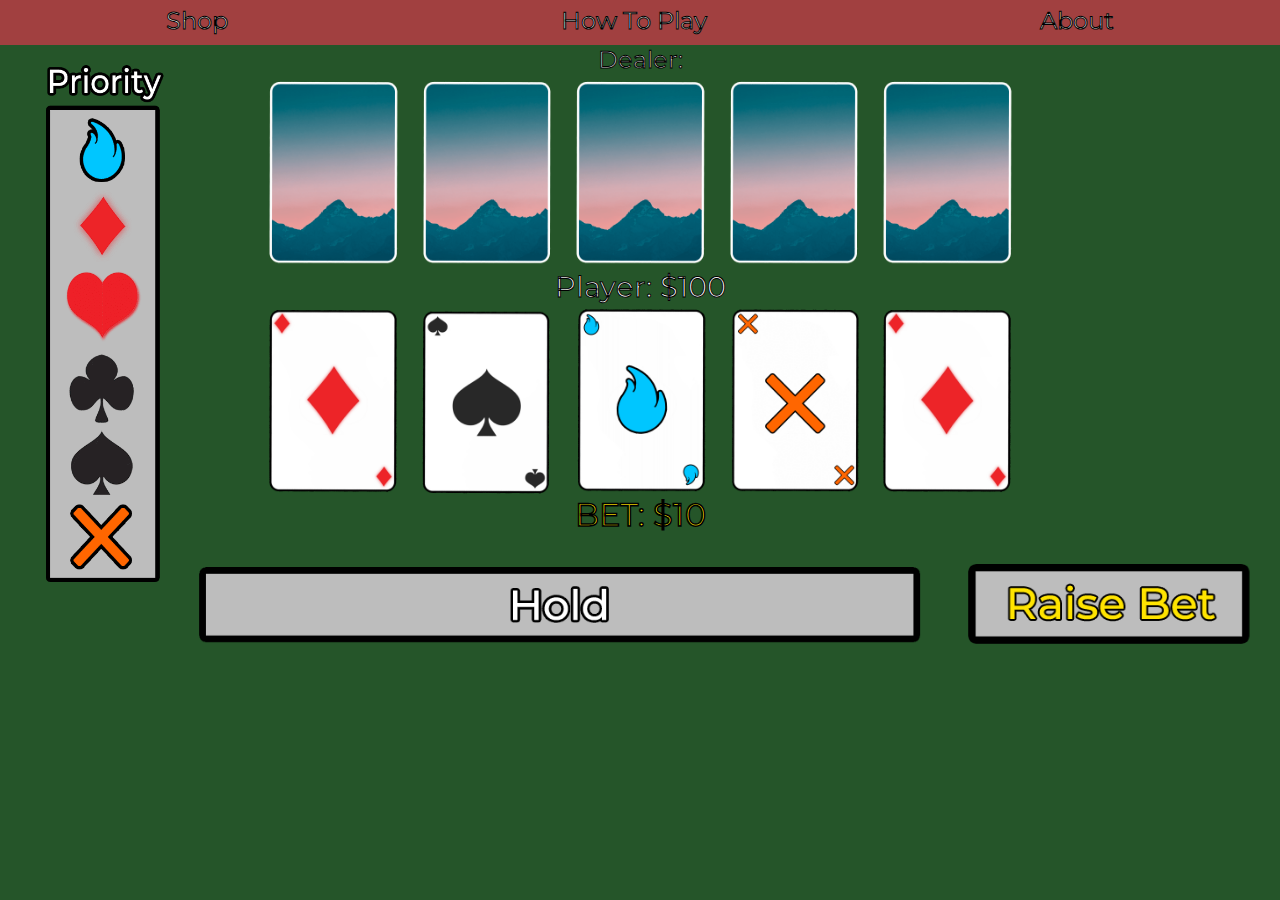
<file: index.html>
<!doctype html>

<!-- Copyright 2020, Austin Douglass, all rights reserved. -->

<html lang="en">
<head>
    <meta charset="utf-8">
    <meta name="viewport" content="width=device-width, initial-scale=1.0" />
    <meta http-equiv="X-UA-Compatible" content="ie=edge" />

    <title>Play Picture Poker</title>
    <meta name="description" content=
    "Play Picture Poker is a simplified poker game based off of a minigame on the DS. The player must beat the dealer
    by having more matches with higher priority cards. With an addition of a bet system the game has some risk involved,
    but the gameplay remains fun and addictive.">
    <meta name="author" content="Austin Douglass">

    <script src="https://ajax.googleapis.com/ajax/libs/jquery/3.5.1/jquery.min.js"></script>

    <link rel="stylesheet" href="./pokergame.css" />

    <link rel="icon" type="image/png" href="images/favicon.png" />

</head>

<style>
    img {
      width: 100%;
      height: 100%;
    }
</style>

<body>
    <header>
        <nav>
            <ul class="nav-links">
                <li><a class="nav-link" href="shop.html">Shop</a></li>
                <li><a class="nav-link" href="howtoplay.html">How To Play</a></li>
                <li><a class="nav-link" href="about.html">About</a></li>
            </ul>
        </nav>
    </header>

    <main>
        <section class='dealer' id='dealer' style='overflow:auto'>
            Dealer:
            <div id="dealercards" class="cards"> test </div>
        </section>
        <section class='player' id='player' style='overflow:auto'>
            <div id="playertext" class="ptext">Player:</div>
            <div id="playercards" class="cards"></div>
            <div id="playerbet"></div>
            <div id="playerbutton"></div>
            <div id="bottomchart"></div>
        </section>
        <script src="pokergame.js"></script>
    </main>
</body>
</file>
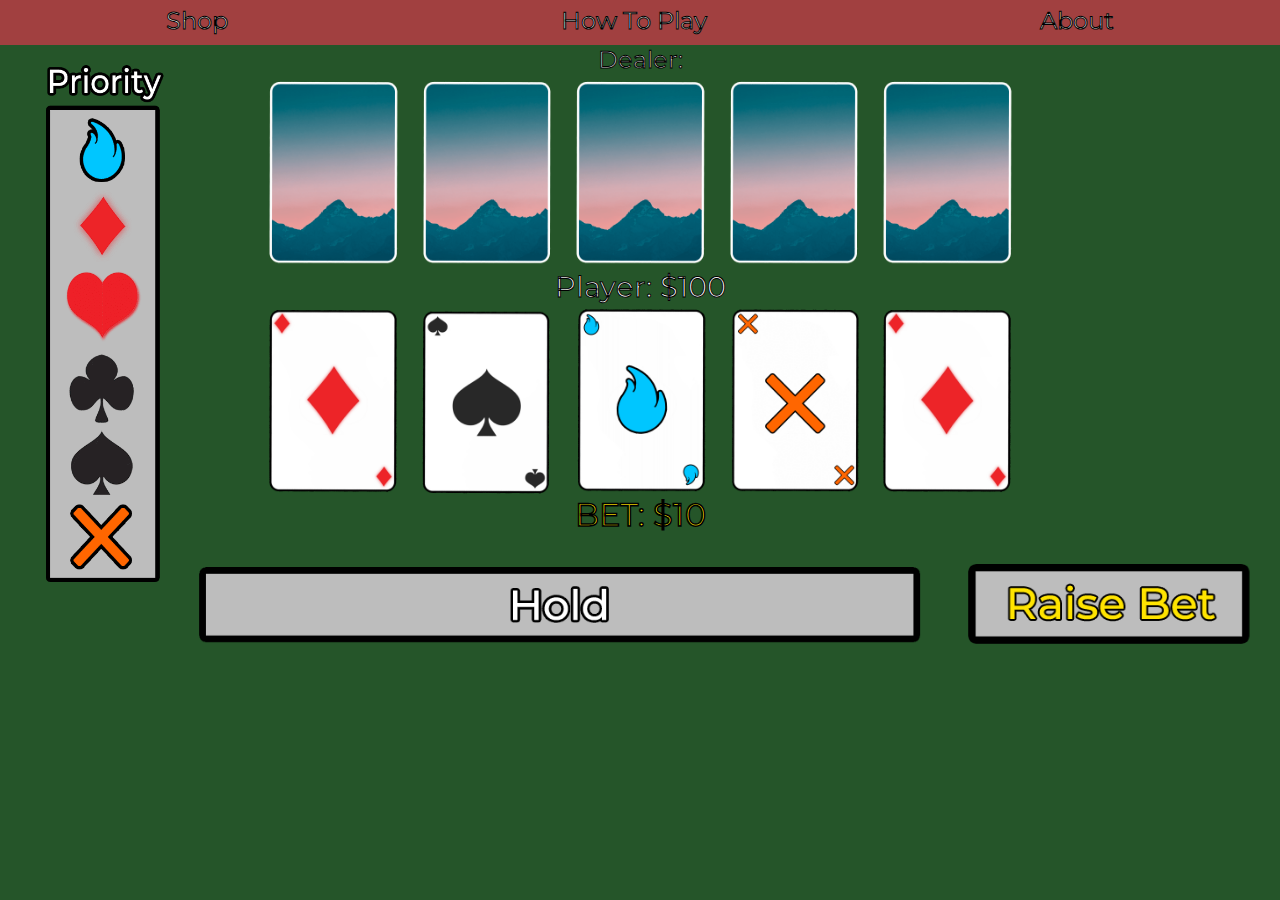
<file: pokergame.html>
<!doctype html>

<html lang="en">
<head>
    <meta charset="utf-8">
    <meta name="viewport" content="width=device-width, initial-scale=1.0" />
    <meta http-equiv="X-UA-Compatible" content="ie=edge" />

    <title>Play Picture Poker</title>
    <meta name="description" content=
    "Play Picture Poker is a simplified poker game based off of a minigame on the DS. The player must beat the dealer
    by having more matches with higher priority cards. With an addition of a bet system the game has some risk involved,
    but the gameplay remains fun and addictive.">
    <meta name="author" content="Austin Douglass">

    <link rel="stylesheet" href="./pokergame.css" />

</head>

<style>
    img {
      max-width: 100%;
      height: auto;
    }
</style>

<body>
    <header>
        <nav>
            <ul class="nav-links">
                <li><a class="nav-link" href="shop.html">Shop</a></li>
                <li><a class="nav-link" href="howtoplay.html">How To Play</a></li>
                <li><a class="nav-link" href="about.html">About</a></li>
            </ul>
        </nav>
    </header>

    <main>
        <!-- <style>
            body {
              background-image: url('images/michal-parzuchowski-pvIVPYGM16o-unsplash.jpg');
              background-repeat: no-repeat;
              /* background-blend-mode: soft-light; */
              background-position-y: -20vh;
              /* background-size: 1500px 500px; */
              background-size: cover;
              background-blend-mode: soft-light;
            }
        </style> -->
        <section class='dealer' id='dealer' style='overflow:auto'>
            Dealer:
            <!-- <img src="images/aysha-begum-1HzR5z1y75U-unsplash.jpg" class='dealerbackground'> -->
            <div id="dealercards" class="cards"> test </div>
        </section>
        <section class='player' id='player' style='overflow:auto'>
            <div id="playertext" class="ptext">Player:</div>
            <!-- <img src="images/michal-parzuchowski-pvIVPYGM16o-unsplash.jpg" class='dealerbackground'> -->
            <div id="playercards" class="cards"></div>
            <div id="playerbet"></div>
            <div id="playerbutton"></div>
        </section>
        <script src="pokergame.js"></script>
    </main>
</body>
</file>
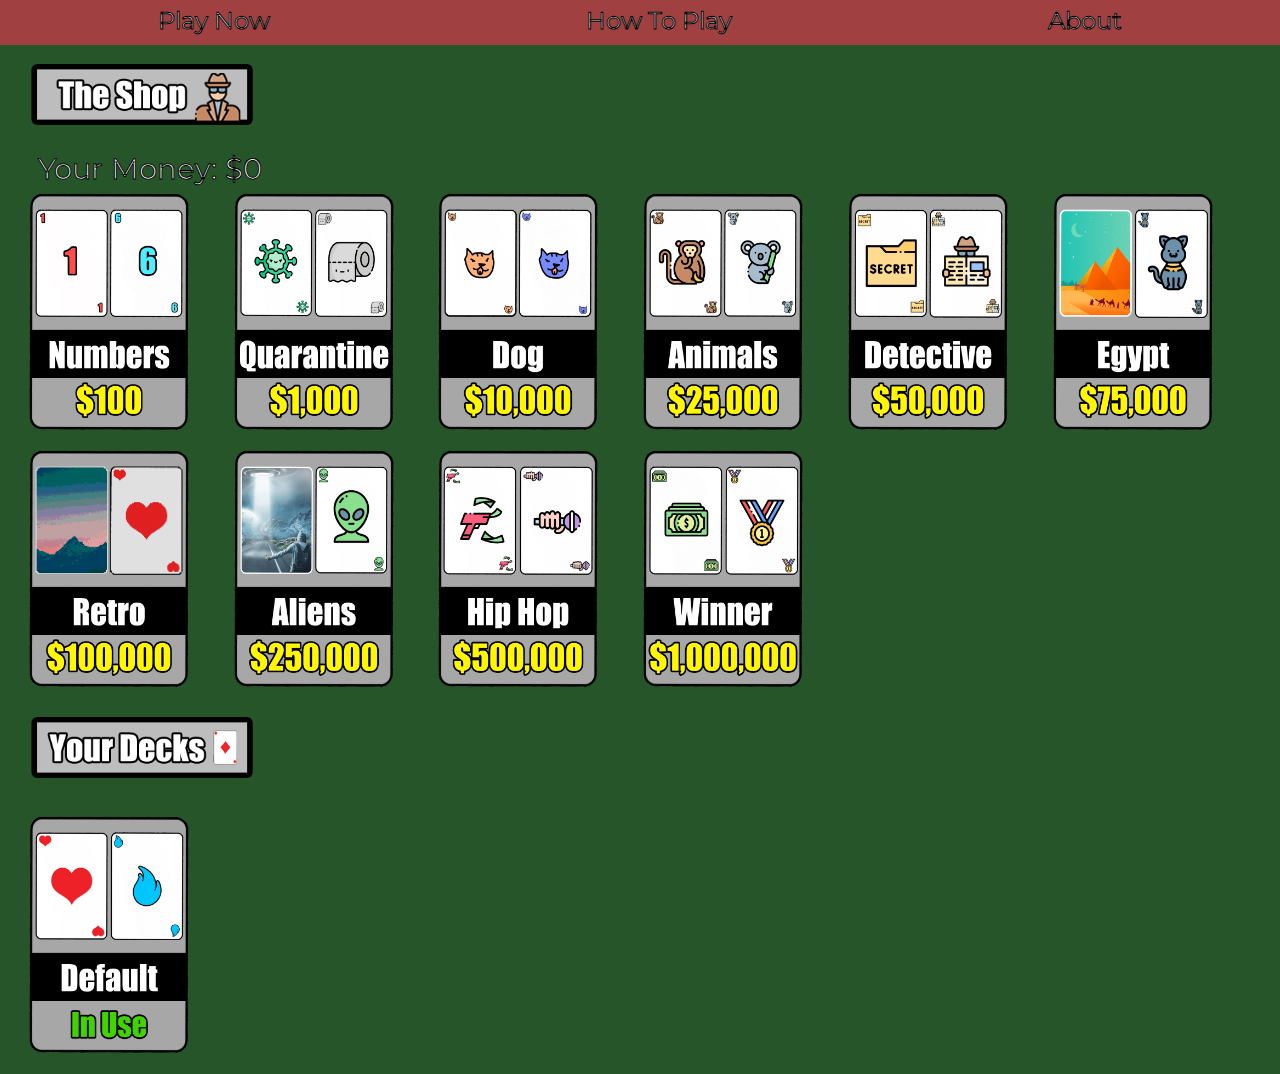
<file: shop.html>
<!doctype html>

<!-- Copyright 2020, Austin Douglass, all rights reserved. -->

<html lang="en">
<head>
    <meta charset="utf-8">
    <meta name="viewport" content="width=device-width, initial-scale=1.0" />
    <meta http-equiv="X-UA-Compatible" content="ie=edge" />

    <title>Shop Picture Poker</title>
    <meta name="description" content=
    "Shop Picture Poker allows the player to spend some of their hard earned money for cosmetic items.
    These vary from different kinds of decks to dealers.">
    <meta name="author" content="Austin Douglass">

    <link rel="stylesheet" href="./general.css" />

    <link rel="icon" type="image/png" href="images/favicon.png" />

</head>

<style>
    img {
        width: 100%;
        height: 100%;
    }
</style>

<body>
    <header>
        <nav>
            <ul class="nav-links">
                <li><a class="nav-link" href="index.html">Play Now</a></li>
                <li><a class="nav-link" href="howtoplay.html">How To Play</a></li>
                <li><a class="nav-link" href="about.html">About</a></li>
            </ul>
        </nav>
    </header>
    <main>
        <!-- The shop is still a work in progress and will have an update soon. -->
        <section class="shop">
            <!-- <p class="shoptext">The Shop:</p> -->
            <div class="shoplogo"><img src="images/ui/shop-logo.png"></img></div>
            <div id="playermoney" class="shoptext"></div>
            <div id="dailyshop"></div>
            <!-- <p class="shoptext">Your Decks:</p> -->
            <div class="shoplogo"><img src="images/ui/shop-decks.png"></img></div>
            <div id="playerdecks"></div>
            <script src="shop.js"></script>
        </section>
    </main>
</body>
</file>
<file: pokergame.css>
/* Copyright 2020, Austin Douglass, all rights reserved. */

/* @import url('https://fonts.googleapis.com/css2?family=Montserrat&display=swap'); */

/* @import url('https://fonts.googleapis.com/css2?family=Montserrat:wght@600;800&display=swap'); */

@import url('https://fonts.googleapis.com/css2?family=Montserrat:ital,wght@0,600;0,800;1,500&display=swap');

* {
	margin: 0px;
	padding: 0px;
	box-sizing: border-box;
	color: white;
	font-family: 'Montserrat', sans-serif;
}



body {
	background-color: #255529;
	background-image: url('images/decks/default/priority.png');
	background-repeat: no-repeat;
	background-size: 13%;
	background-position-x: 2%;
	background-position-y: 40%;
    /* background-color: #1A1A1D; */
	line-height: 30px;
}

header {
	display: flex;
	/*width: 90%;*/
	height: 5vh;
	margin: auto;
	align-items: center;
	background-color: #a14040;
	/* position: sticky; */
    top: 0;
    z-index: 3;
}

.nav-links
{
	display: flex;
}

nav {
	flex: 2;
}
.nav-links {
	justify-content: space-around;
	list-style: none;
}
.nav-link {
	font-size: 24px;
    /* font-size: 1.3vw; */
	text-decoration: none;
	-webkit-text-stroke: 1px black;
}

.nav-links a:hover {
    color: rgb(200, 200, 200);
}

.dealer {
	text-align: center;
	font-size: 24px;
	-webkit-text-stroke: 1px black;
}

.cards {
	display: flex;
	max-width: 12%;
	max-height: 12%;
	z-index: 3;
	margin-left: 20%;
}

.ptext{
	font-size: 1.8em;
	-webkit-text-stroke: 1px black;
	text-align: center; 
}

.dealerbackground {
    opacity: 80%;
    max-width: 60%;
    z-index: 1;
}

.chart {
	display: flex;
	max-width: 10%;
	max-height: 10%;
	z-index: 1;
}


@media only screen and (max-width: 800px) {
	body {
		background-image: none;
	}
	/* .nav-link {
		font-size: 100%;
	} */
	#bottomchart	{
		max-width: 25%;
		max-height: 25%;
		margin-top: -20%;
		margin-left: 60%;
	}
	.cards {
		max-width: 20%;
		max-height: 20%;
		margin-left: 0%;
	}
}

@media only screen and (max-width: 400px) {
	.nav-link	{
		font-size: 18px;
	}
	.ptext	{
		font-size: 22px;
	}
}
</file>
<file: general.css>
/* Copyright 2020, Austin Douglass, all rights reserved. */

@import url('https://fonts.googleapis.com/css2?family=Montserrat:ital,wght@0,600;0,800;1,500&display=swap');

* {
	margin: 0px;
	padding: 0px;
	box-sizing: border-box;
	color: white;
	font-family: 'Montserrat', sans-serif;
}



body {
	background-color: #255529;
	line-height: 30px;
}

header {
	display: flex;
	height: 5vh;
	margin: auto;
	align-items: center;
	background-color: #a14040;
    top: 0;
    z-index: 3;
}

.nav-links
{
	display: flex;
}

nav {
	flex: 2;
}
.nav-links {
	justify-content: space-around;
	list-style: none;
}
.nav-link {
	font-size: 24px;
    /* font-size: 1.3vw; */
	text-decoration: none;
	-webkit-text-stroke: 1px black;
}

.nav-links a:hover {
    color: rgb(200, 200, 200);
}

.title	{
	margin-top: 1%;
	text-align: center;
	font-size: 2.5em;
	-webkit-text-stroke: 1.5px black;
}

.description {
	font-size: 1.8em;
	-webkit-text-stroke: 1px black;
	margin-left: 5%;
	margin-right: 5%;
	margin-top: 2%;
}

.link {
	-webkit-text-stroke: 1px black;
}

.copyright {
	font-size: 1.1em;
	-webkit-text-stroke: 1px black;
	margin-top: 10%;
	margin-left: 5%;
	margin-right: 5%;
}

.shoptext {
	/* margin-top: 1%; */
	font-size: 1.8em;
	-webkit-text-stroke: 1px black;
	/* text-decoration: underline;
	text-decoration-color: white; */
	margin-left: 3%;
}

#dailyshop {
	display: flex;
	flex-wrap: wrap;
	flex-direction: row;
}

#playerdecks {
	display: flex;
	flex-wrap: wrap;
	flex-direction: row;
}

.decks {
	max-width: 15%;
	max-height: 15%;
	margin-left: 1%;
}

.shoplogo {
	max-width: 20%;
	max-height: 20%;
	margin-left: 1%;
}

@media only screen and (max-width: 800px) {
	.title	{
		margin-top: 2%;
	}
    .description {
		font-size: 1.5em;
		margin-top: 2.5%;
	}
	.copyright {
		margin-top: 10%;
		font-size: 1.1em;
	}
	.decks {
		max-width: 30%;
		max-height: 30%;
	}
	.shoplogo {
		max-width: 40%;
		max-height: 40%;
	}
}

@media only screen and (max-width: 400px) {
	.nav-link	{
		font-size: 18px;
	}
	.title	{
		font-size: 28px
	}
	.description	{
		font-size: 18px;
	}
	.shoptext	{
		font-size: 22px;
	}
}
</file>
